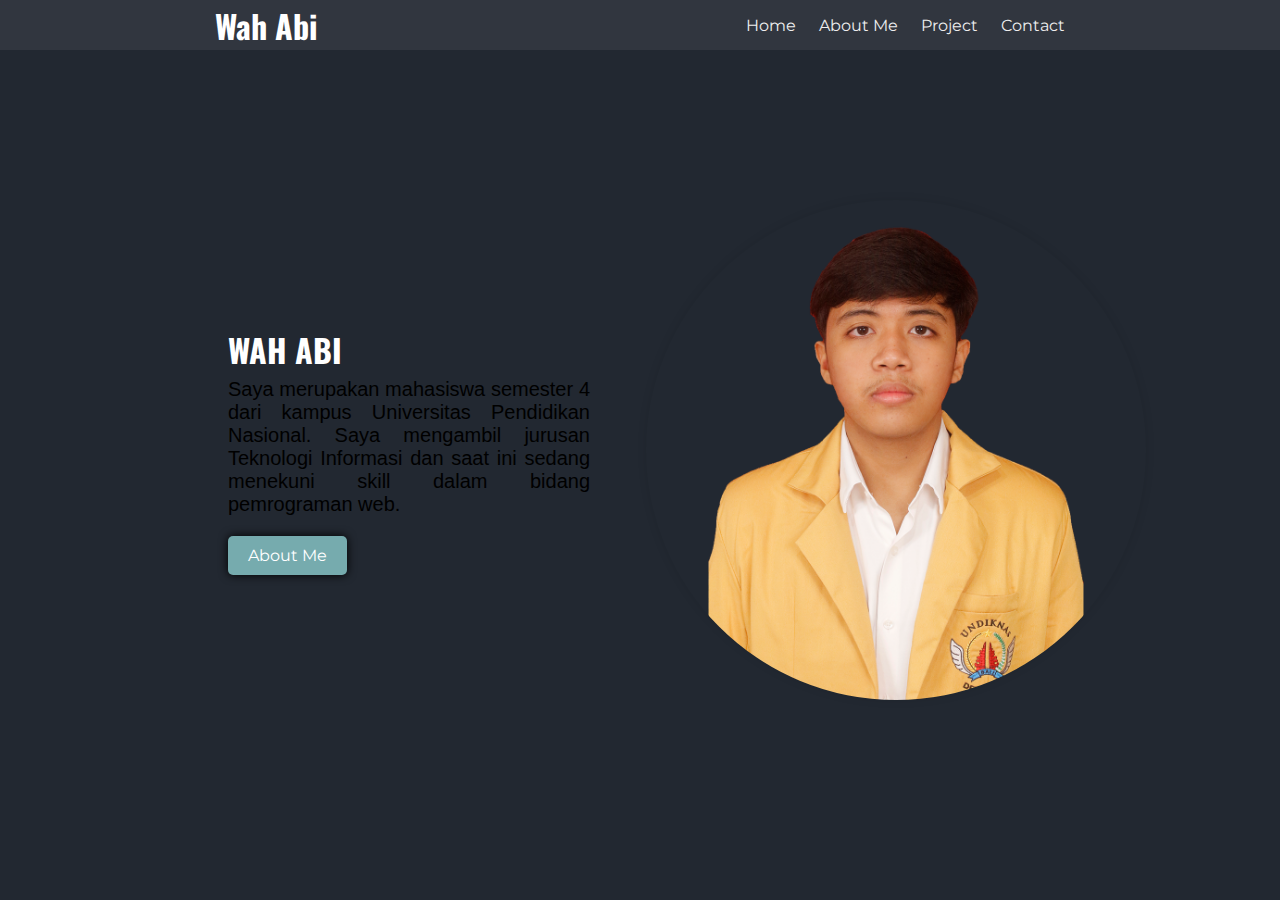
<file: index.html>
<!DOCTYPE html>
<html lang="en">
  <head>
    <meta charset="UTF-8" />
    <meta name="viewport" content="width=device-width, initial-scale=1.0" />
    <title>Portfolio</title>
    <link href="https://fonts.googleapis.com/css2?family=Montserrat:ital@0;1&display=swap" rel="stylesheet" />
    <link href="https://fonts.googleapis.com/css2?family=Oswald:wght@600&display=swap" rel="stylesheet" />
    <link rel="stylesheet" href="css/style.css" />
  </head>
  <body>
    <header id="navbar">
      <nav>
        <div class="logo">
          <h1><a href="index.html">Wah Abi</a></h1>
        </div>

        <ul>
          <li><a href="index.html">Home</a></li>
          <li><a href="about.html">About Me</a></li>
          <li><a href="project.html">Project</a></li>
          <li><a href="contact.html">Contact</a></li>
        </ul>
      </nav>
    </header>

    <main id="home">
      <div class="container">
        <div class="konten_kiri">
          <div class="text_kiri">
            <span class="nama"><h1>Wah Abi</h1></span>
            <p>Saya merupakan mahasiswa semester 4 dari kampus Universitas Pendidikan Nasional. Saya mengambil jurusan Teknologi Informasi dan saat ini sedang menekuni skill dalam bidang pemrograman web.</p>

            <a href="about.html" class="button">About Me</a>
          </div>
        </div>
        <br />

        <div class="konten_kanan">
          <img src="img/profil1.png" alt="profil_saya" />
        </div>
      </div>
    </main>
  </body>
</html>
</file>
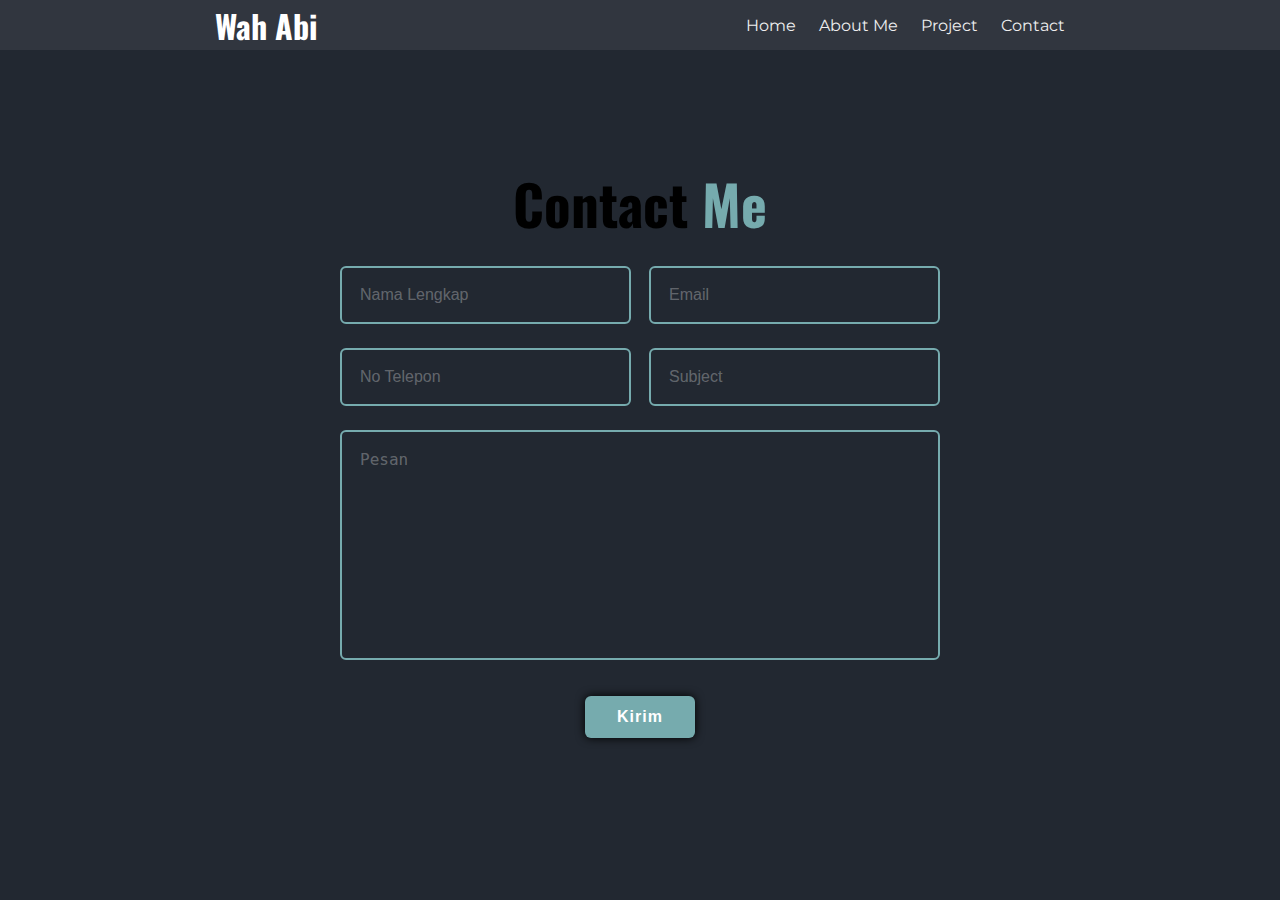
<file: contact.html>
<!DOCTYPE html>
<html lang="en">
  <head>
    <meta charset="UTF-8" />
    <meta name="viewport" content="width=device-width, initial-scale=1.0" />
    <title>Portfolio</title>
    <link href="https://fonts.googleapis.com/css2?family=Montserrat:ital@0;1&display=swap" rel="stylesheet" />
    <link href="https://fonts.googleapis.com/css2?family=Oswald:wght@600&display=swap" rel="stylesheet" />
    <link rel="stylesheet" href="css/style.css" />
  </head>
  <body>
    <header id="navbar">
      <nav>
        <div class="logo">
          <h1><a href="index.html">Wah Abi</a></h1>
        </div>

        <ul>
          <li><a href="index.html">Home</a></li>
          <li><a href="about.html">About Me</a></li>
          <li><a href="project.html">Project</a></li>
          <li><a href="contact.html">Contact</a></li>
        </ul>
      </nav>
    </header>

    <main id="contact">
      <section class="contact">
        <h1>Contact <span>Me</span></h1>

        <form action="#">
          <div class="input_box">
            <div class="input_field field">
              <input type="text" placeholder="Nama Lengkap" id="name" class="item" autocomplete="off" />
            </div>

            <div class="input_field field">
              <input type="text" placeholder="Email" id="email" class="item" autocomplete="off" />
            </div>
          </div>

          <div class="input_box">
            <div class="input_field field">
              <input type="text" placeholder="No Telepon" id="name" class="item" autocomplete="off" />
            </div>
            <div class="input_field field">
              <input type="text" placeholder="Subject" id="subject" class="item" autocomplete="off" />
            </div>
          </div>

          <div class="textarea-field field">
            <textarea name="" id="massage" cols="30" rows="10" placeholder="Pesan" class="item" autocomplete="off"></textarea>
          </div>
          <button type="submit">Kirim</button>
        </form>
      </section>
    </main>
  </body>
</html>
</file>
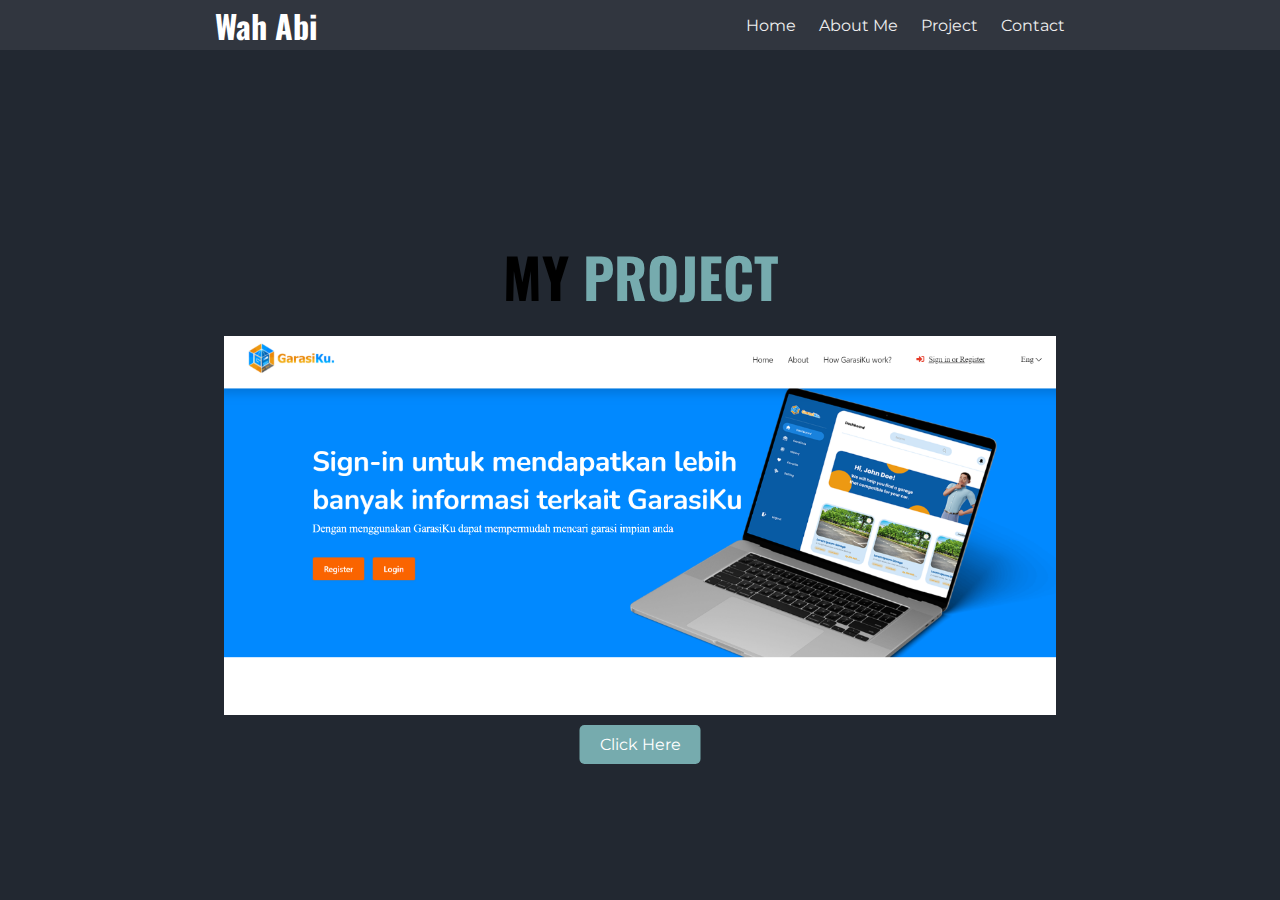
<file: project.html>
<!DOCTYPE html>
<html lang="en">
  <head>
    <meta charset="UTF-8" />
    <meta name="viewport" content="width=device-width, initial-scale=1.0" />
    <title>Portfolio</title>
    <link href="https://fonts.googleapis.com/css2?family=Montserrat:ital@0;1&display=swap" rel="stylesheet" />
    <link href="https://fonts.googleapis.com/css2?family=Oswald:wght@600&display=swap" rel="stylesheet" />
    <link rel="stylesheet" href="css/style.css" />
  </head>
  <body>
    <header id="navbar">
      <nav>
        <div class="logo">
          <h1><a href="index.html">Wah Abi</a></h1>
        </div>

        <ul>
          <li><a href="index.html">Home</a></li>
          <li><a href="about.html">About Me</a></li>
          <li><a href="project.html">Project</a></li>
          <li><a href="contact.html">Contact</a></li>
        </ul>
      </nav>
    </header>

    <main>
      <div class="container2">
        <div class="title">
          <h1>My <span>Project</span></h1>
        </div>
        <br />

        <div class="project">
          <img src="img/konten.png" alt="project" />
        </div>

        <a href="https://garasiku.id/" target="_blank" class="button2">Click Here</a>
      </div>
    </main>
  </body>
</html>
</file>
<file: css/style.css>
* {
  margin: 0;
  padding: 0;
  box-sizing: border-box;
  /* border: solid 1px white; */
}

body {
  display: flex;
  justify-content: center;
  align-items: center;
  min-height: 100vh;
  font-family: "Montserrat", sans-serif;
  background-color: rgb(34, 40, 49);
  overflow-x: hidden;
}

#navbar {
  position: fixed;
  top: 0;
  width: 100%;
  background-color: rgb(49, 54, 63);
  color: #fff;
}

nav .logo {
  font-family: "Oswald", sans-serif;
}

nav .logo a {
  color: #fff;
  text-decoration: none;
  font-family: "Oswald", sans-serif;
}

nav .logo:hover {
  cursor: pointer;
}

nav {
  display: flex;
  background-color: rgb(49, 54, 63);
  justify-content: space-around;
  color: rgb(238, 238, 238);
  height: 50px;
  align-items: center;
}

nav ul {
  display: flex;
  list-style: none;
  width: 20rem;
  justify-content: space-between;
}

nav ul li a {
  color: rgb(238, 238, 238);
  text-decoration: none;
}

nav ul li a:hover {
  color: rgb(118, 171, 174);
}

/* Home Start */
main {
  display: flex;
  justify-content: center;
  align-items: center;
  min-height: 100vh;
}

.container {
  display: flex;
  justify-content: center;
  align-items: center;
  width: 80%;
  margin: 0;
}

.nama {
  color: #fff;
  font-family: "Oswald", sans-serif;
  text-transform: uppercase;
}

.konten_kiri {
  flex: 1;
}

.konten_kanan {
  flex: 1;
  text-align: right;
}

.text_kiri {
  margin-left: 100px;
  padding-right: 50px;
  text-align: justify;
}

.text_kiri p {
  margin-top: 5px;
  margin-bottom: 10px;
  font-family: "Poppins", sans-serif;
  font-size: 20px;
}

.button {
  display: inline-block;
  padding: 10px 20px;
  margin-top: 10px;
  background-color: rgb(118, 171, 174);
  color: #fff;
  text-decoration: none;
  border: none;
  border-radius: 5px;
  box-shadow: 0 0 10px rgba(0, 0, 0, 5);
  cursor: pointer;
}

.button:hover {
  border: 1.5px solid #fff;
  background-color: transparent;
}

.konten_kanan img {
  max-width: 100%;
  width: 500px;
  height: auto;
  border-radius: 50%;
  box-shadow: 0 0 10px rgba(0, 0, 0, 0.1);
  cursor: pointer;
}
/* Home End */

/* About Start */
.about_me {
  text-align: center;
  padding: 50px 0;
  height: auto;
  overflow: hidden;
}

.about_me .title h1 {
  margin-bottom: 80px;
}

.container1 {
  max-width: 1200px;
  margin: 0 auto;
}

.title h1 {
  font-size: 55px;
  font-family: "Oswald", sans-serif;
  text-transform: uppercase;
}

.title h1 span {
  color: rgb(118, 171, 174);
}

.content {
  display: flex;
  justify-content: center;
  align-items: center;
}

.content_kiri {
  flex: 1;
  text-align: left;
}

.content_kiri .info h2 {
  font-size: 35px;
  padding-bottom: 10px;
  color: #fff;
  font-family: "Oswald", sans-serif;
  text-transform: uppercase;
}

.content_kiri .info {
  margin-bottom: 210px;
}

.content_kiri .info p {
  margin-top: 5px;
  text-align: left;
  font-family: "Poppins", sans-serif;
  font-size: 25px;
}

.content_kiri .info a {
  margin-top: 25px;
}

.button1 {
  display: inline-block;
  padding: 10px 20px;
  margin-top: 10px;
  margin-right: 20px;
  background-color: rgb(118, 171, 174);
  color: #fff;
  text-decoration: none;
  border: none;
  border-radius: 5px;
  box-shadow: 0 0 10px rgba(0, 0, 0, 5);
  cursor: pointer;
}

.button1:hover {
  border: 1.5px solid #fff;
  background-color: transparent;
}

.content_kanan {
  flex: 1;
  text-align: right;
  margin-bottom: 100px;
}

.content_kanan img {
  max-width: 100%;
  height: auto;
  border-radius: 10%;
  box-shadow: 0 0 10px rgba(0, 0, 0, 5);
}

/* About End */

/* Project Start */
.title {
  text-align: center;
  margin-top: 50px;
}

img {
  max-width: 65%;
  height: auto;
  display: block;
  margin: 0 auto;
}

.button2 {
  display: inline-block;
  padding: 10px 20px;
  margin-top: 10px;
  background-color: rgb(118, 171, 174);
  color: #fff;
  text-decoration: none;
  border: none;
  border-radius: 5px;
  cursor: pointer;
  position: absolute;
  left: 50%;
  transform: translateX(-50%);
}

.button2:hover {
  border: 1.5px solid #fff;
  background-color: transparent;
}

/* Project End */

/* Contact Start */
.contact h1 {
  font-size: 55px;
  text-align: center;
  margin-bottom: 10px;
  font-family: "Oswald", sans-serif;
}

.contact h1 span {
  color: rgb(118, 171, 174);
}

.contact form {
  width: 600px;
  text-align: center;
}

form .input_box {
  display: flex;
  justify-content: space-between;
}

.input_box .input_field {
  width: 48.5%;
}

.field .item {
  width: 100%;
  padding: 18px;
  background: transparent;
  border: 2px solid rgb(118, 171, 174);
  outline: none;
  border-radius: 6px;
  font-size: 16px;
  color: #fff;
  margin: 12px 0;
}

.field .item::placeholder {
  color: rgba(255, 255, 255, 0.3);
}

form .textarea-field .item {
  resize: none;
}

form button {
  padding: 12px 32px;
  background-color: rgb(118, 171, 174);
  border: none;
  outline: none;
  border-radius: 6px;
  box-shadow: 0 0 10px rgba(0, 0, 0, 10);
  font-size: 16px;
  color: #fff;
  letter-spacing: 1px;
  font-weight: 600;
  cursor: pointer;
  margin-top: 20px;
}

form button:hover {
  background: transparent;
}

/* Contact End */

/* Responsive */

/* untuk ukuran tablet */
@media screen and (max-width: 768px) {
  nav ul {
    width: 40%;
  }
  .konten_kanan img {
    height: auto;
  }
}

/* ukuran mobile */
@media screen and (max-width: 576px) {
  nav ul {
    display: none;
  }

  .konten_kanan img {
    height: auto;
  }
}
</file>
